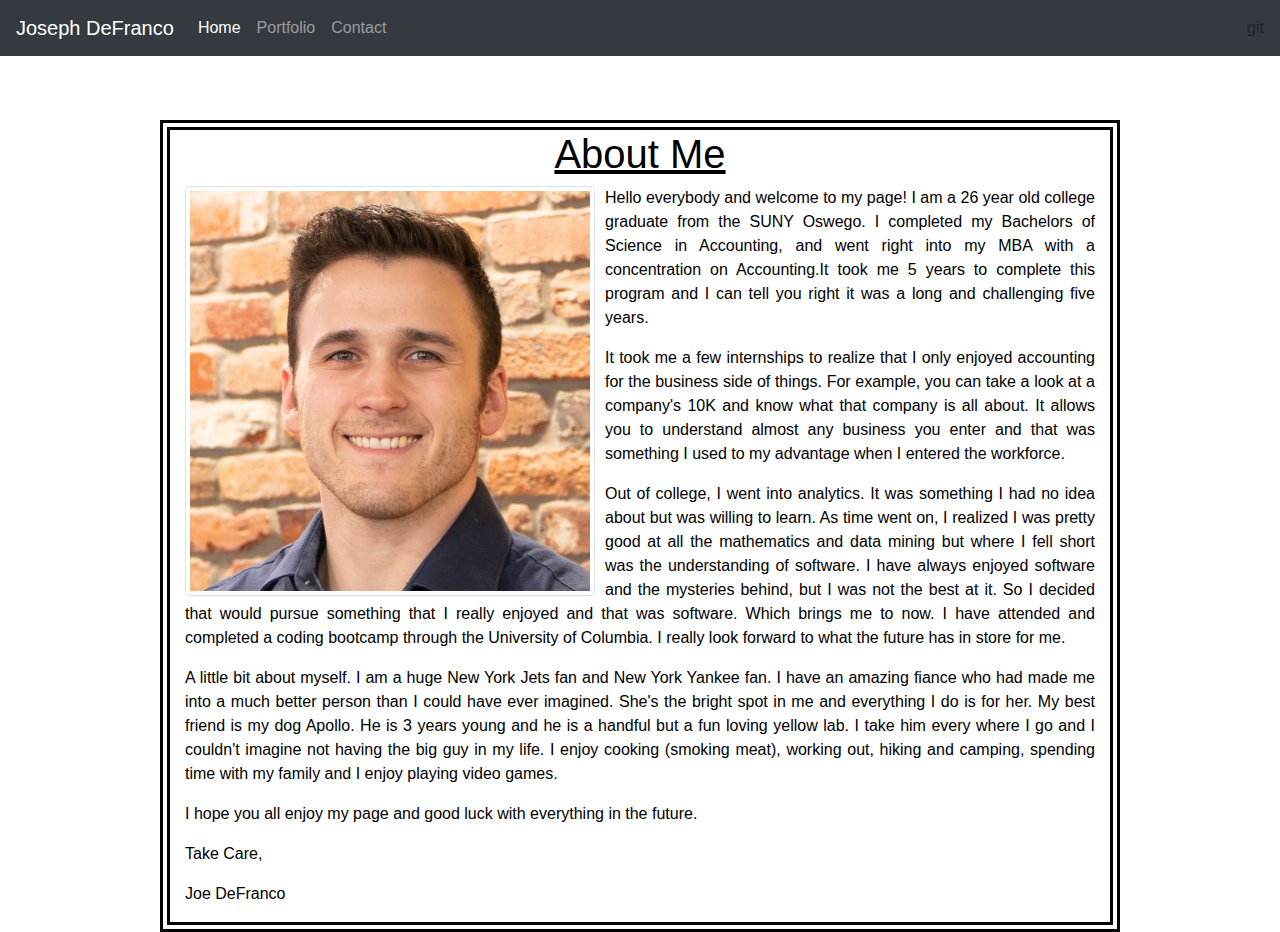
<file: portfolio/index.html>
<!DOCTYPE html>
<html lang="en">
<head>
    <meta charset="UTF-8">
    <meta name="viewport" content="width=device-width, initial-scale=1.0">
    <title>Joe DeFranco</title>
    <link rel="stylesheet" href="https://stackpath.bootstrapcdn.com/bootstrap/4.5.2/css/bootstrap.min.css" integrity="sha384-JcKb8q3iqJ61gNV9KGb8thSsNjpSL0n8PARn9HuZOnIxN0hoP+VmmDGMN5t9UJ0Z" crossorigin="anonymous">
    <link href="styleindex.css" rel="stylesheet">
</head>

  <body>
  <header>
    
    <nav class="navbar navbar-expand-lg navbar-dark bg-dark">
        <a class="navbar-brand">Joseph DeFranco</a>
        <button class="navbar-toggler" type="button" data-toggle="collapse" data-target="#navbarTogglerDemo02" aria-controls="navbarTogglerDemo02" aria-expanded="false" aria-label="Toggle navigation">
          <span class="navbar-toggler-icon"></span>
        </button>
        
        <div class="collapse navbar-collapse" id="navbarTogglerDemo02">
          <ul class="navbar-nav mr-auto mt-2 mt-lg-0">
            <li class="nav-item active">
              <a class="nav-link" href="index.html">Home <span class="sr-only">(current)</span></a>
            </li>
            <li class="nav-item">
              <a class="nav-link" href="portfolio.html">Portfolio</a>
            </li>
            <li class="nav-item">
              <a class="nav-link" href="contact.html">Contact</a>
            </li>
          </ul>
          
        </div>git 
    </nav>
  </header>

    <div class="container"><h1>About Me</h1>
      <img src="/Assets/me.png" alt="Joe DeFranco Image" class="img-thumbnail">
      <div>
        <p class="text-justify">Hello everybody and welcome to my page! I am a 26 year old college graduate from the SUNY Oswego. I completed my Bachelors of Science in Accounting, and went right into my MBA with a concentration on Accounting.It took me 5 years to complete this program and I can tell you right it was a long and challenging five years.</p>
        <p class="text-justify">It took me a few internships to realize that I only enjoyed accounting for the business side of things. For example, you can take a look at a company's 10K and know what that company is all about. It allows you to understand almost any business you enter and that was something I used to my advantage when I entered the workforce.</p>
        <p class="text-justify">Out of college, I went into analytics. It was something I had no idea about but was willing to learn. As time went on, I realized I was pretty good at all the mathematics and data mining but where I fell short was the understanding of software. I have always enjoyed software and the mysteries behind, but I was not the best at it. So I decided that would pursue something that I really enjoyed and that was software. Which brings me to now. I have attended and completed  a coding bootcamp through the University of Columbia. I really look forward to what the future has in store for me. </p>
        <p class="text-justify">A little bit about myself. I am a huge New York Jets fan and New York Yankee fan. I have an amazing fiance who had made me into a much better person than I could have ever imagined. She's the bright spot in me and everything I do is for her. My best friend is my dog Apollo. He is 3 years young and he is a handful but a fun loving yellow lab. I take him every where I go and I couldn't imagine not having the big guy in my life. I enjoy cooking (smoking meat), working out, hiking and camping, spending time with my family and I enjoy playing video games.</p>
        <p class="text-justify">I hope you all enjoy my page and good luck with everything in the future.</p>
        <p class="text-justify">Take Care,</p>
        <p class="text-justify">Joe DeFranco</p>
      </div>

    </div>
  </body>
</html>
</file>
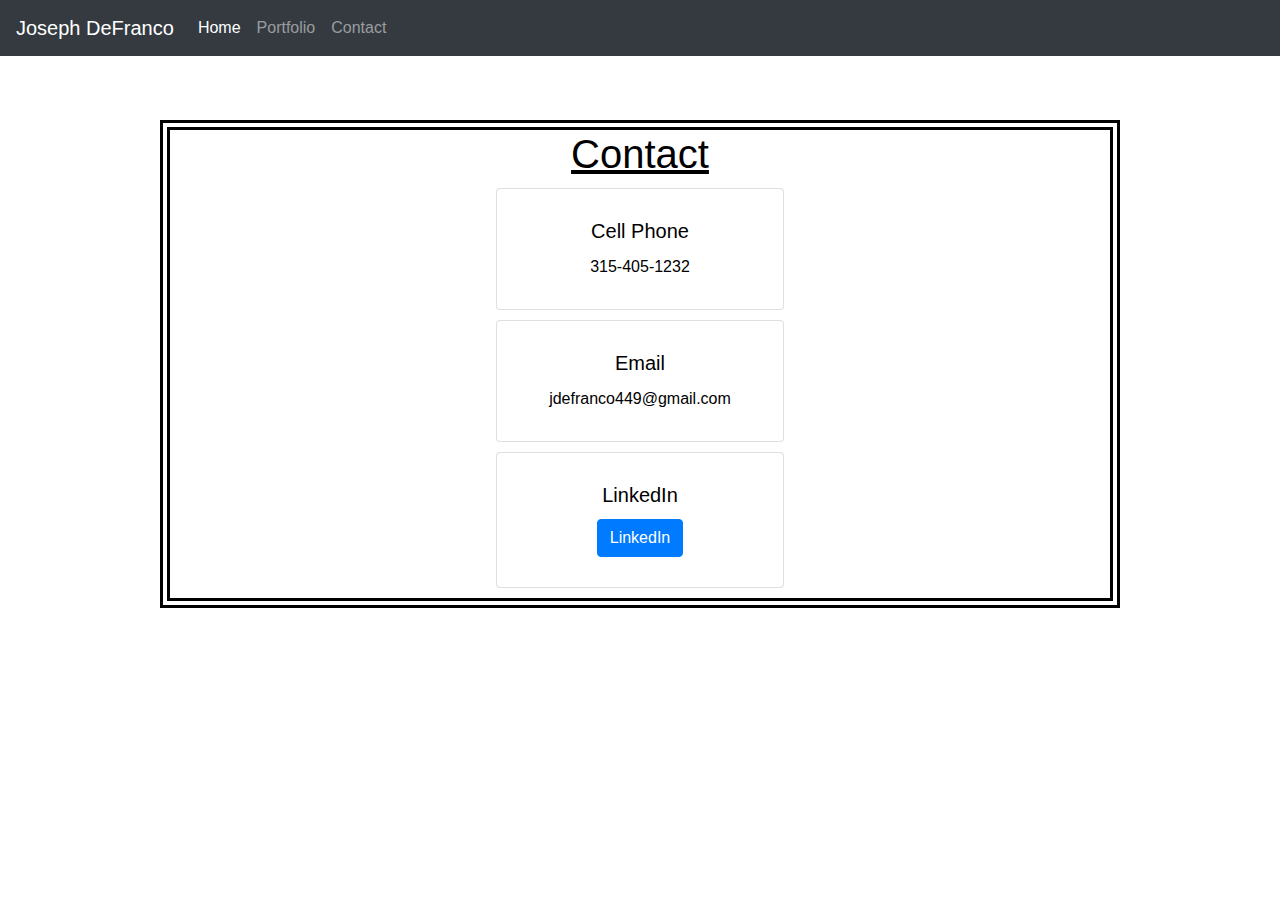
<file: contact.html>
<!DOCTYPE html>
<html lang="en">
<head>
    <meta charset="UTF-8">
    <meta name="viewport" content="width=device-width, initial-scale=1.0">
    <title>Contact</title>
    <link rel="stylesheet" href="https://stackpath.bootstrapcdn.com/bootstrap/4.5.2/css/bootstrap.min.css" integrity="sha384-JcKb8q3iqJ61gNV9KGb8thSsNjpSL0n8PARn9HuZOnIxN0hoP+VmmDGMN5t9UJ0Z" crossorigin="anonymous">
    <link href="styleindex.css" rel="stylesheet">
</head>



<body>
    <header>
    
        <nav class="navbar navbar-expand-lg navbar-dark bg-dark">
            <a class="navbar-brand">Joseph DeFranco</a>
            <button class="navbar-toggler" type="button" data-toggle="collapse" data-target="#navbarTogglerDemo02" aria-controls="navbarTogglerDemo02" aria-expanded="false" aria-label="Toggle navigation">
                <span class="navbar-toggler-icon"></span>
            </button>
    
            <div class="collapse navbar-collapse" id="navbarTogglerDemo02">
                <ul class="navbar-nav mr-auto mt-2 mt-lg-0">
                <li class="nav-item active">
                    <a class="nav-link" href="index.html">Home <span class="sr-only">(current)</span></a>
                </li>
                <li class="nav-item">
                    <a class="nav-link" href="portfolio.html">Portfolio</a>
                </li>
                <li class="nav-item">
                    <a class="nav-link" href="contact.html">Contact</a>
                </li>
                </ul>
            
            </div>
    </header>

    <div class="container"><h1>Contact</h1>
        <div class="card" style="width: 18rem;">
            <div class="card-body">
                <h5 class="card-title">Cell Phone</h5>
                <p class="card-text">315-405-1232</p>
            
            </div>
        </div>

        <div class="card text-center" style="width: 18rem;">
            <div class="card-body">
                <h5 class="card-title">Email</h5>
                <p class="card-text">jdefranco449@gmail.com</p>
                
            </div>
        </div>

        <div class="card text-center" style="width: 18rem;">
            <div class="card-body">
                <h5 class="card-title">LinkedIn</h5>
                <a href="https://www.linkedin.com/in/joseph-defranco-505a43aa/" class="btn btn-primary">LinkedIn</a>
            </div>
    </div>

</body>
</html>
</file>
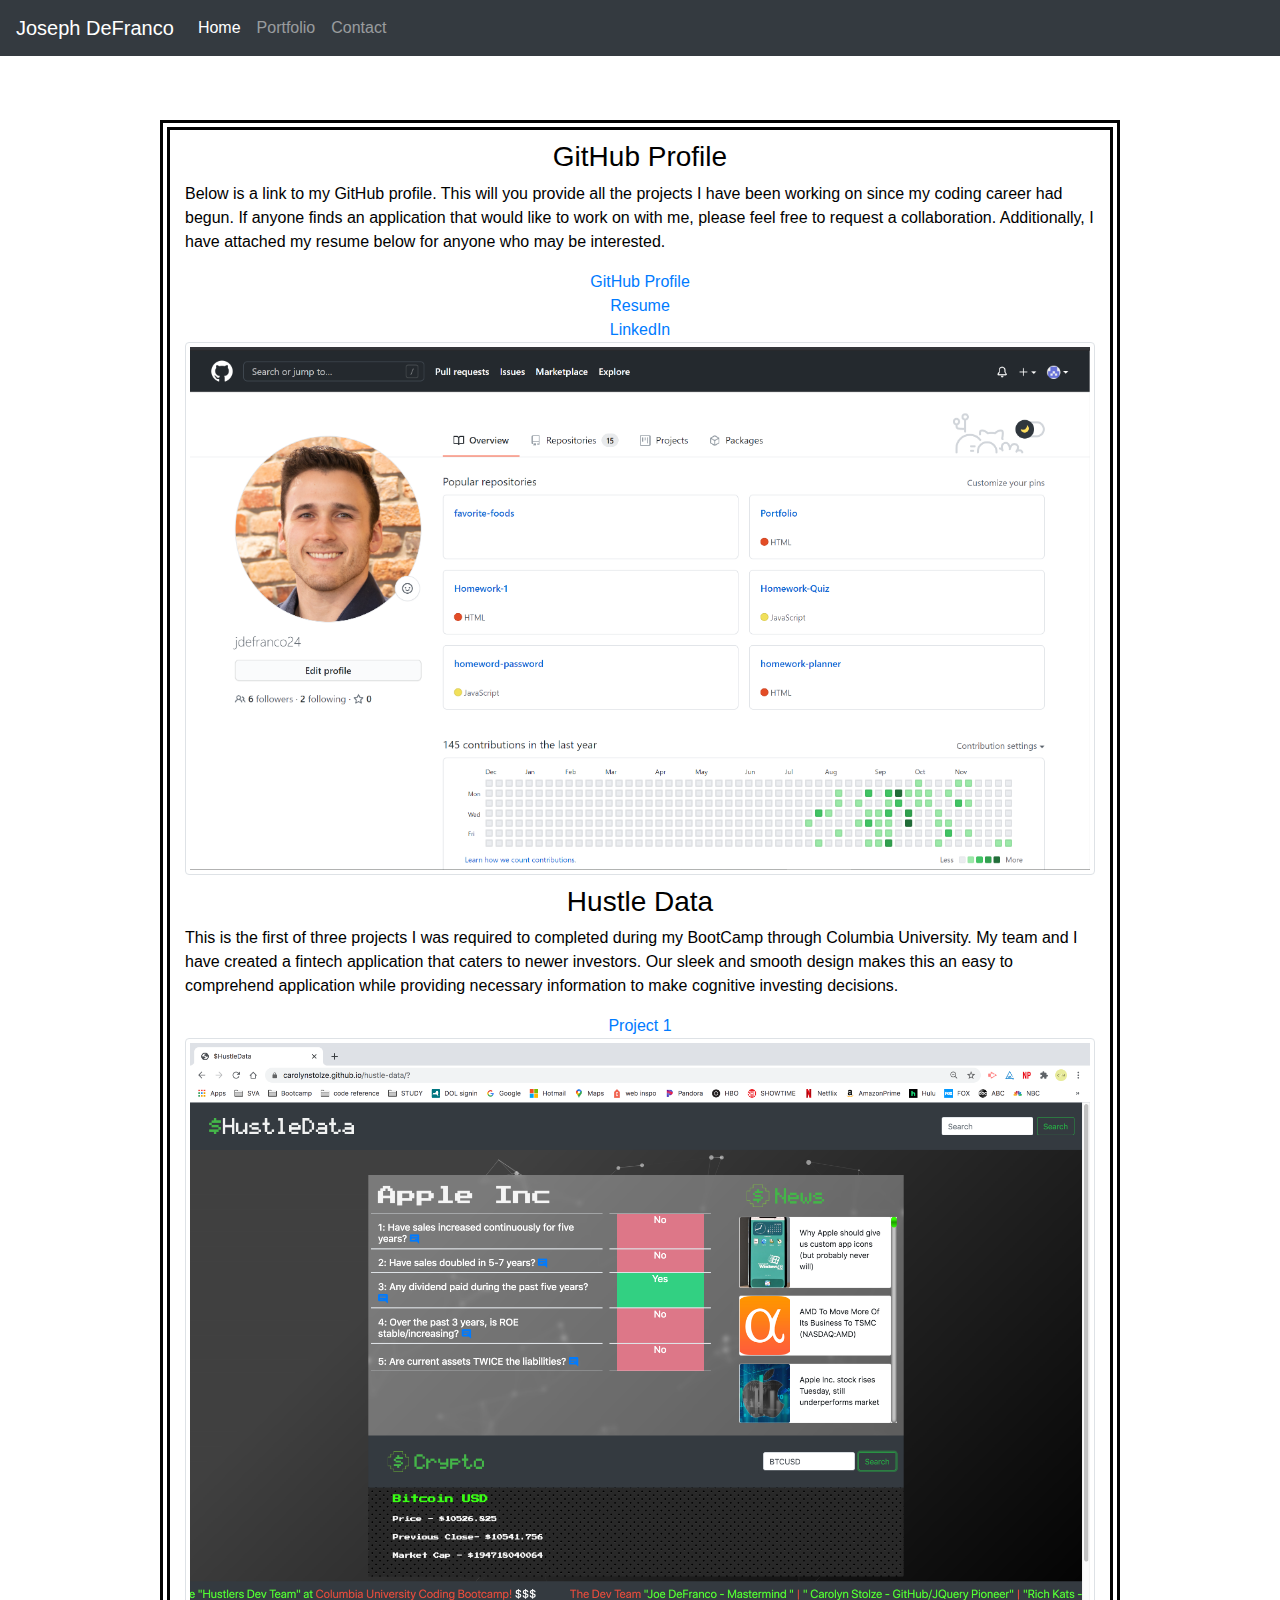
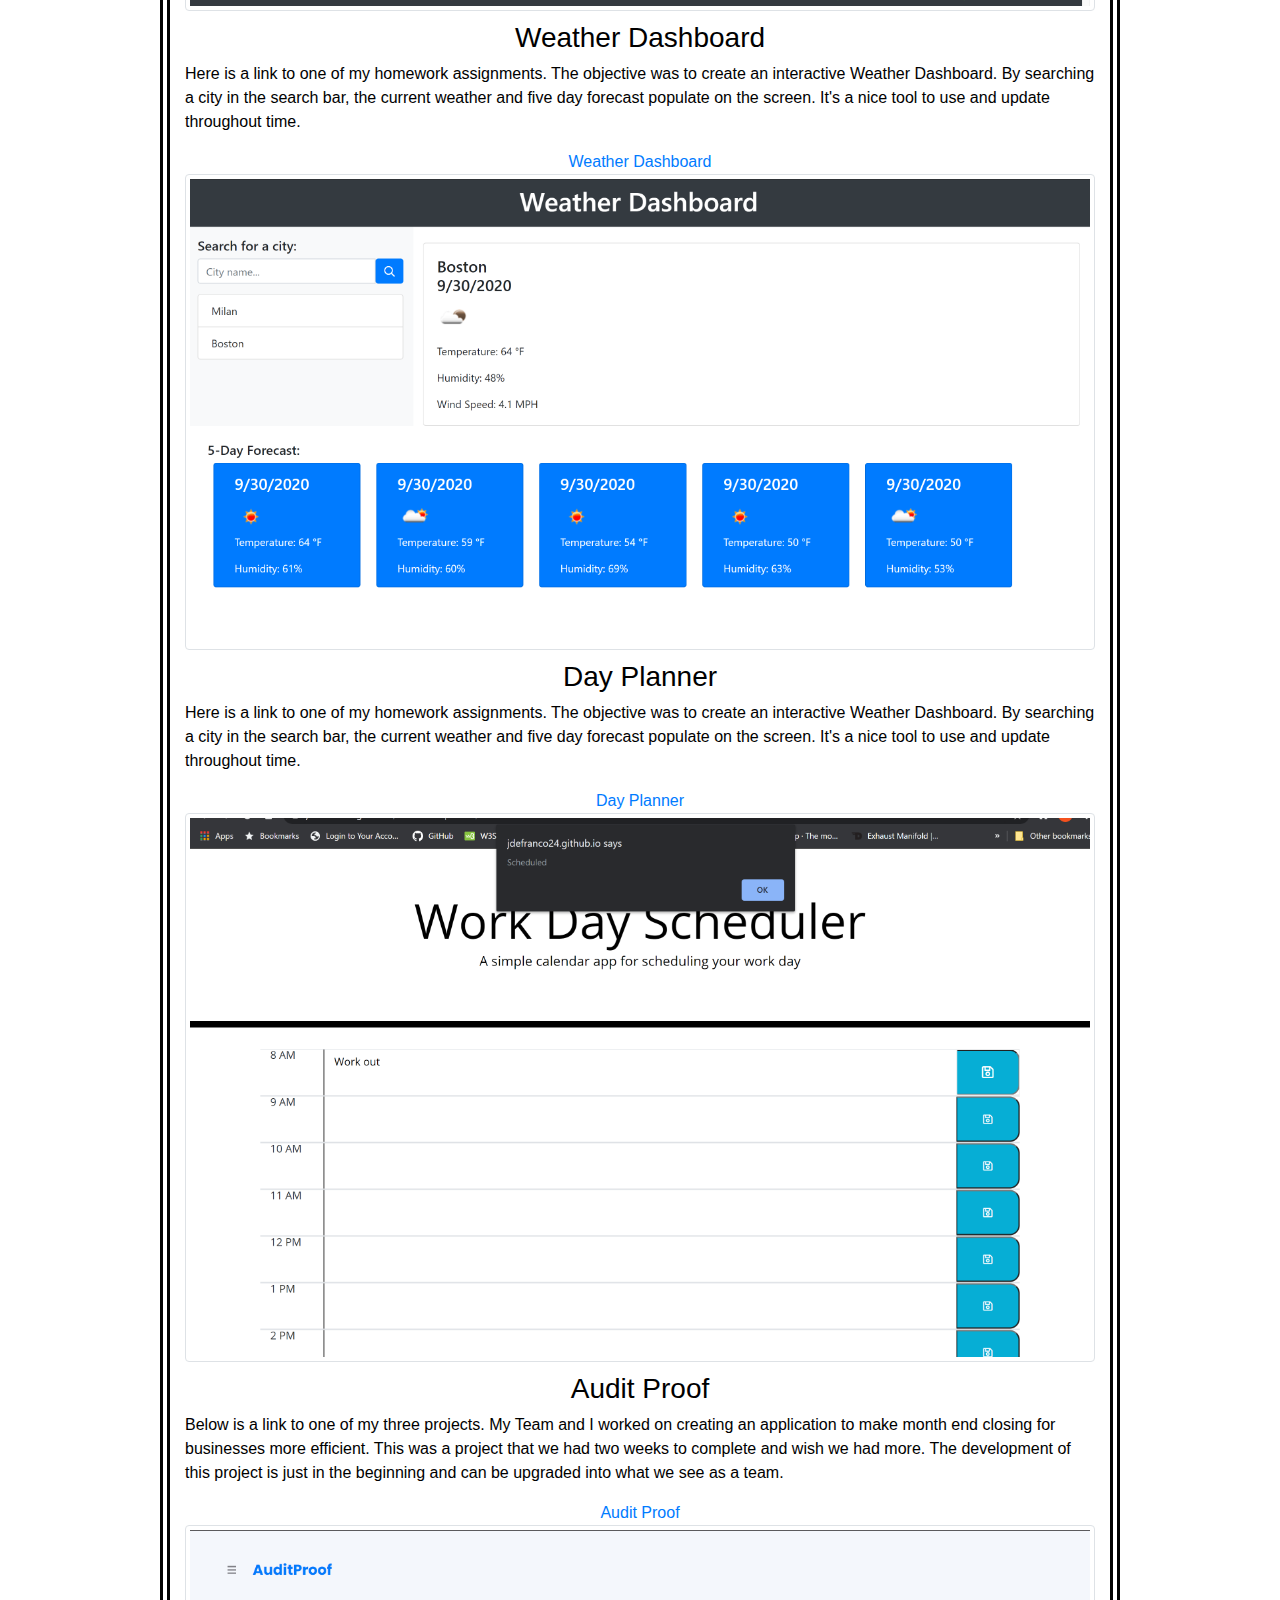
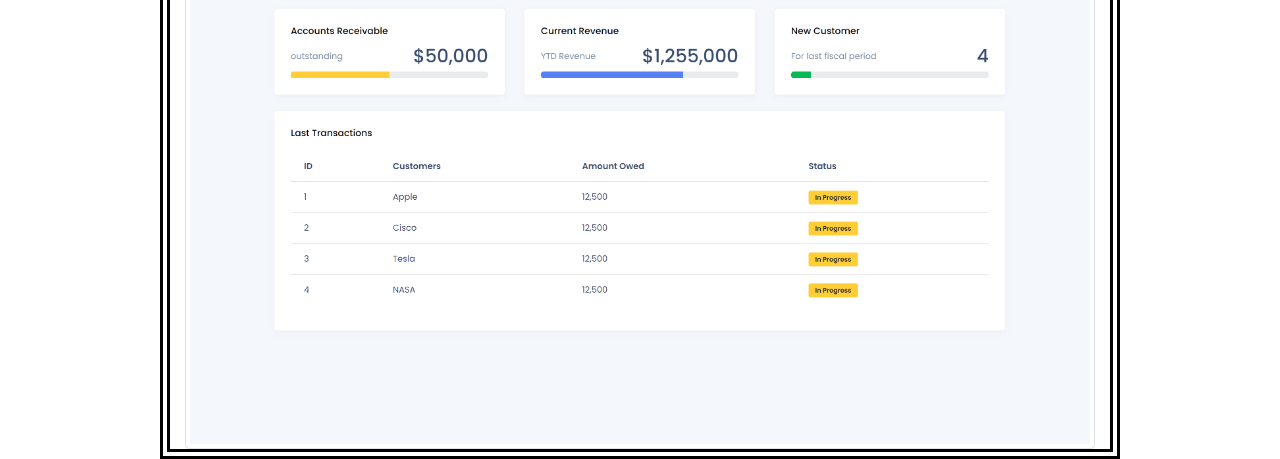
<file: portfolio.html>
<!DOCTYPE html>
<html lang="en">
<head>
    <meta charset="UTF-8">
    <meta name="viewport" content="width=device-width, initial-scale=1.0">
    <title>Portfolio</title>
    <link rel="stylesheet" href="https://stackpath.bootstrapcdn.com/bootstrap/4.5.2/css/bootstrap.min.css" integrity="sha384-JcKb8q3iqJ61gNV9KGb8thSsNjpSL0n8PARn9HuZOnIxN0hoP+VmmDGMN5t9UJ0Z" crossorigin="anonymous">
    <link href="styleportfolio.css" rel="stylesheet">
</head>

    <body>
    <header>
    
        <nav class="navbar navbar-expand-lg navbar-dark bg-dark">
            <a class="navbar-brand">Joseph DeFranco</a>
            <button class="navbar-toggler" type="button" data-toggle="collapse" data-target="#navbarTogglerDemo02" aria-controls="navbarTogglerDemo02" aria-expanded="false" aria-label="Toggle navigation">
                <span class="navbar-toggler-icon"></span>
            </button>
    
            <div class="collapse navbar-collapse" id="navbarTogglerDemo02">
                <ul class="navbar-nav mr-auto mt-2 mt-lg-0">
                <li class="nav-item active">
                    <a class="nav-link" href="index.html">Home <span class="sr-only">(current)</span></a>
                </li>
                <li class="nav-item">
                    <a class="nav-link" href="portfolio.html">Portfolio</a>
                </li>
                <li class="nav-item">
                    <a class="nav-link" href="contact.html">Contact</a>
                </li>
                </ul>
            </div>
        </nav>
    </header>

    <div class="container">
        <div>
            <h3>GitHub Profile</h3>
            <p>Below is a link to my GitHub profile. This will you provide all the projects I have been working on since my coding career had begun. If anyone finds an application that would like to work on with me, please feel free to request a collaboration. Additionally, I have attached my resume below for anyone who may be interested. </p> 
            <a href= "https://github.com/jdefranco24">GitHub Profile </a>
            <a href= "Assets\Joseph DeFranco_Final Resume  .pdf">Resume</a>
            <a href="https://www.linkedin.com/in/joseph-defranco-505a43aa/">LinkedIn</a>
            <img src="./Assets/githubprofile.png" class="img-thumbnail">

            <h3>Hustle Data</h3>
            <p>This is the first of three projects I was required to completed during my BootCamp through Columbia University. My team and I have created a fintech application that caters to newer investors. Our sleek and smooth design makes this an easy to comprehend application while providing necessary information to make cognitive investing decisions.</p> 
            <a href= "https://jdefranco24.github.io/hustledata/">Project 1 
            </a>
            
            <img src="./Assets/HustleDataScreenshot.png" class="img-thumbnail">
            
            <h3>Weather Dashboard</h3>
            <p>Here is a link to one of my homework assignments. The objective was to create an interactive Weather Dashboard. By searching a city in the search bar, the current weather and five day forecast populate on the screen. It's a nice tool to use and update throughout time. </p>
            <a href= "https://jdefranco24.github.io/homework-weather-dashboard/">Weather Dashboard 
            </a>
            <img src="./Assets/weather.png" class="img-thumbnail">

            <h3>Day Planner</h3>
            <p>Here is a link to one of my homework assignments. The objective was to create an interactive Weather Dashboard. By searching a city in the search bar, the current weather and five day forecast populate on the screen. It's a nice tool to use and update throughout time. </p>
            <a href= "https://jdefranco24.github.io/homework-planner/">Day Planner 
            </a>
            <img src="./Assets/planner.png" class="img-thumbnail">
            <h3>Audit Proof</h3>
            <p>Below is a link to one of my three projects. My Team and I worked on creating an application to make month end closing for businesses more efficient. This was a project that we had two weeks to complete and wish we had more. The development of this project is just in the beginning and can be upgraded into what we see as a team. </p>
            <a href= "https://finance-manages.herokuapp.com/">Audit Proof 
            </a>
            <img src="./Assets/auditproof.png" class="img-thumbnail">
        <!-- <h5>JavaScript</h5>
        <p>This was some of my first ever work with JavaScript. It was some of my better work to date, please feel free to take at the code to see how this was built out. It was something I found difficult at first but as time goes on I feel I will end up being much more proficient within JavaScript. <a>https://drive.google.com/drive/folders/1tUbkOKdimDXvqgt58Z4DsbnvY3K_Ye1m?usp=sharing</a></p>
        <img src="box1.png" class="img-thumbnail">
        <img src="box2.png"  class="img-thumbnail">
        <img src="box3.png"  class="img-thumbnail"> -->
        <!-- <h5>Game</h5>
        <p>Here is a link that to a game that I created for my current class copy and paste if you would like to test it out. Please take a look and let me know your thoughts. As time goes on, I will be able to make changes to the game to improve some aspects of the game. <a>https://scratch.mit.edu/projects/414628000</a></p>
        <img src="Annotation 2020-08-14 105027.png" class="img-thumbnail"> -->
        
        </div>
    </body>
</html>
</file>
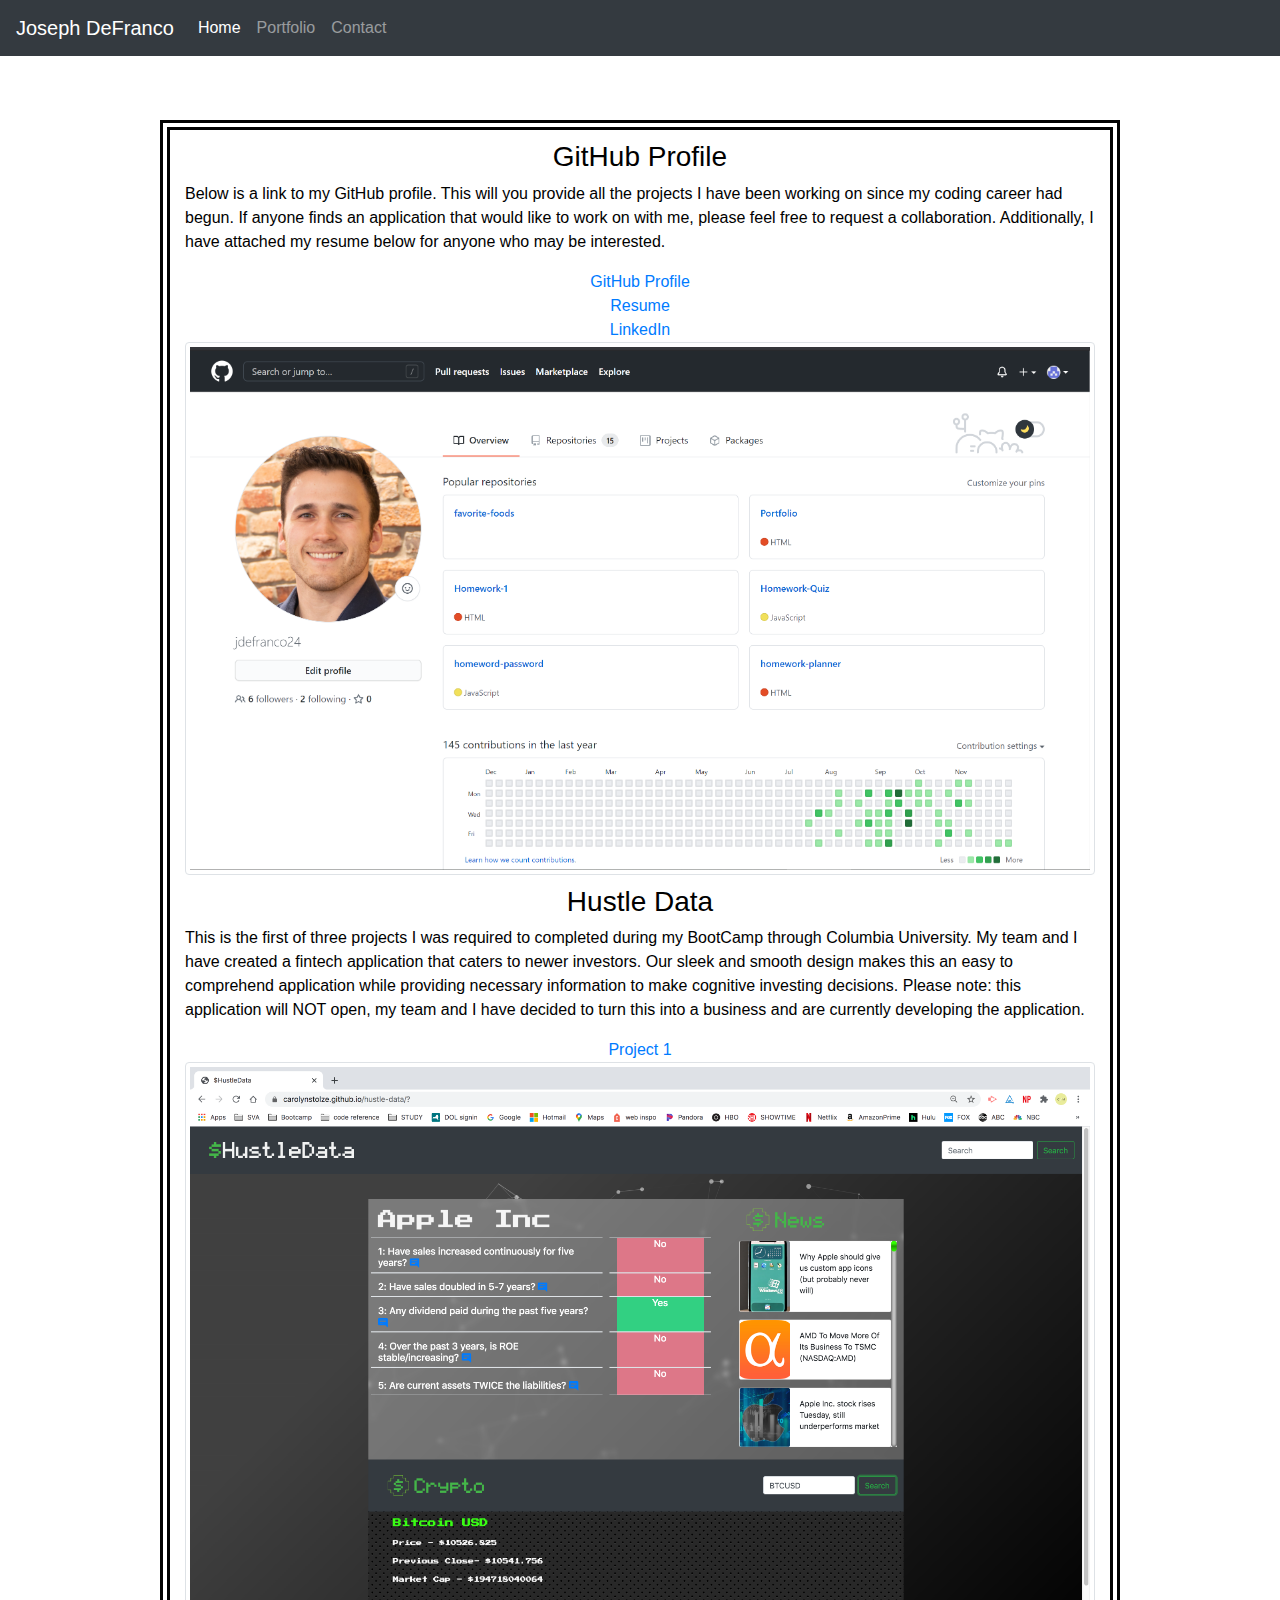
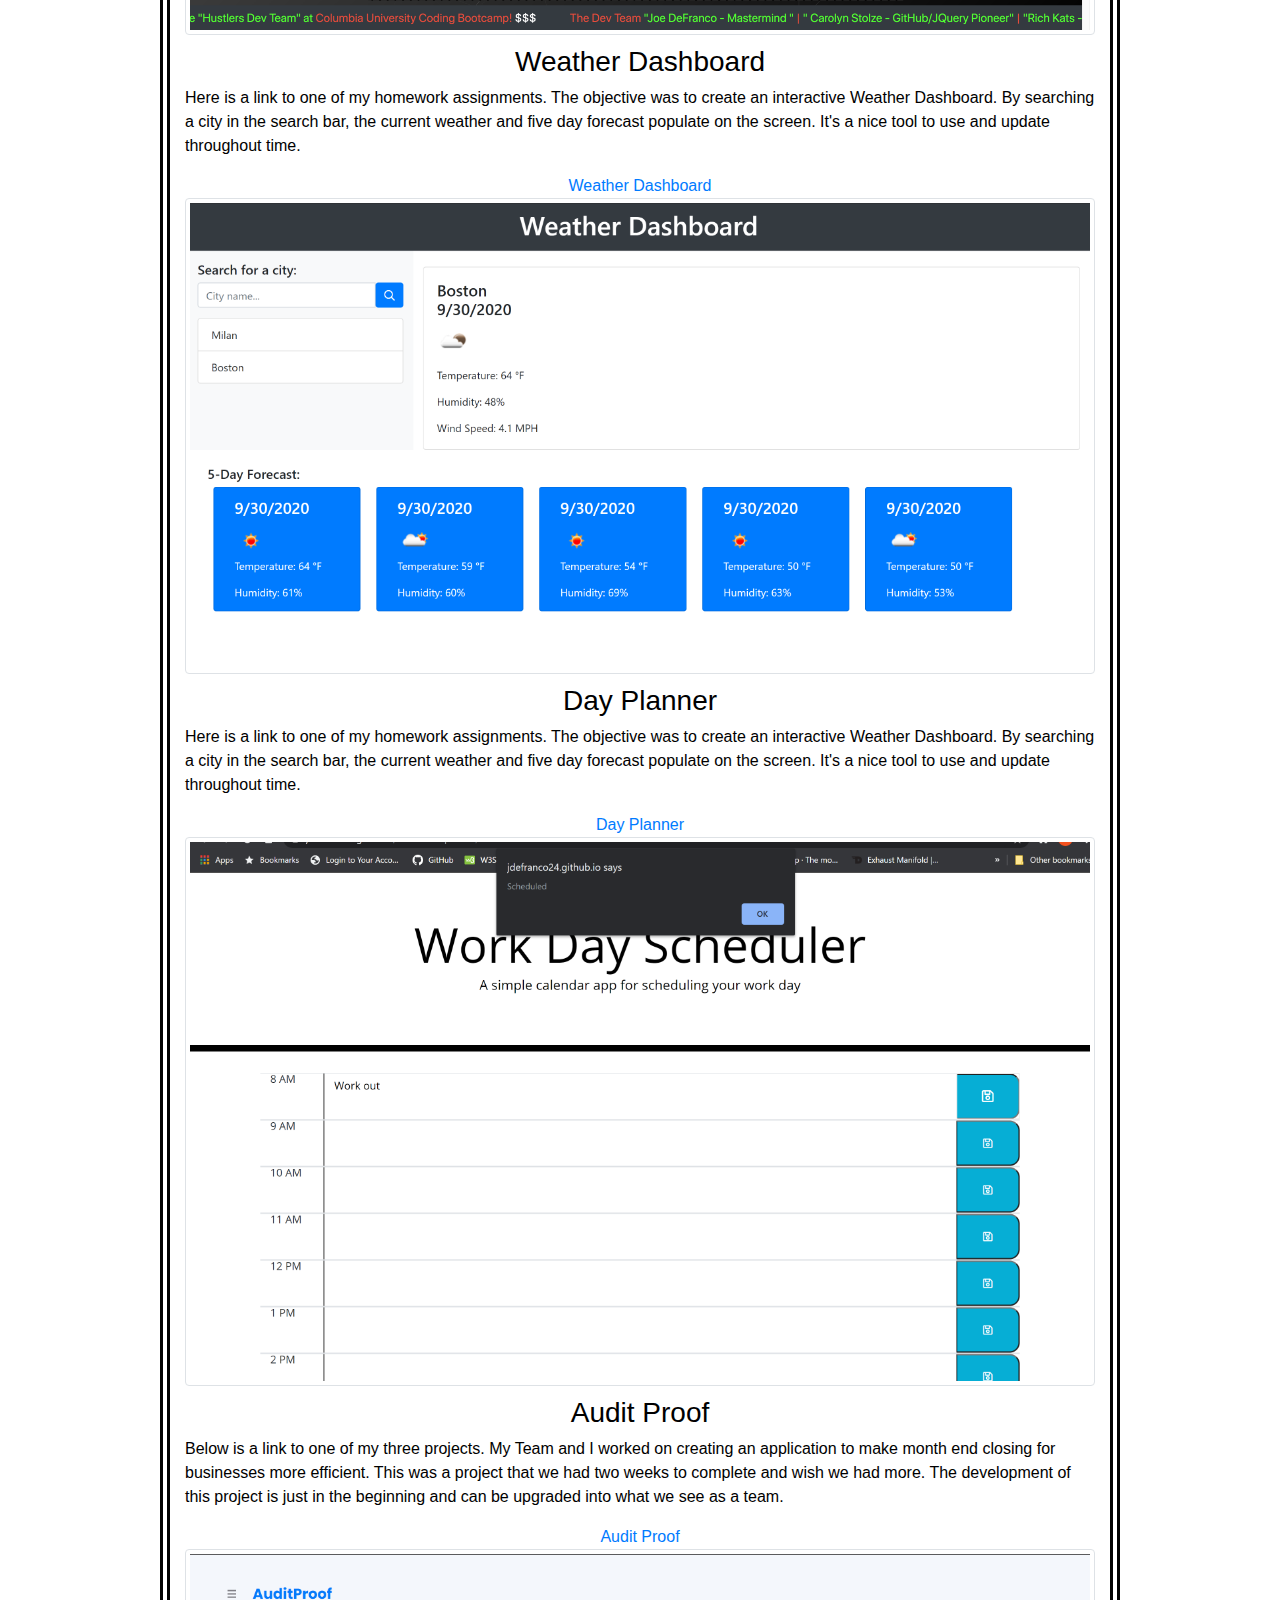
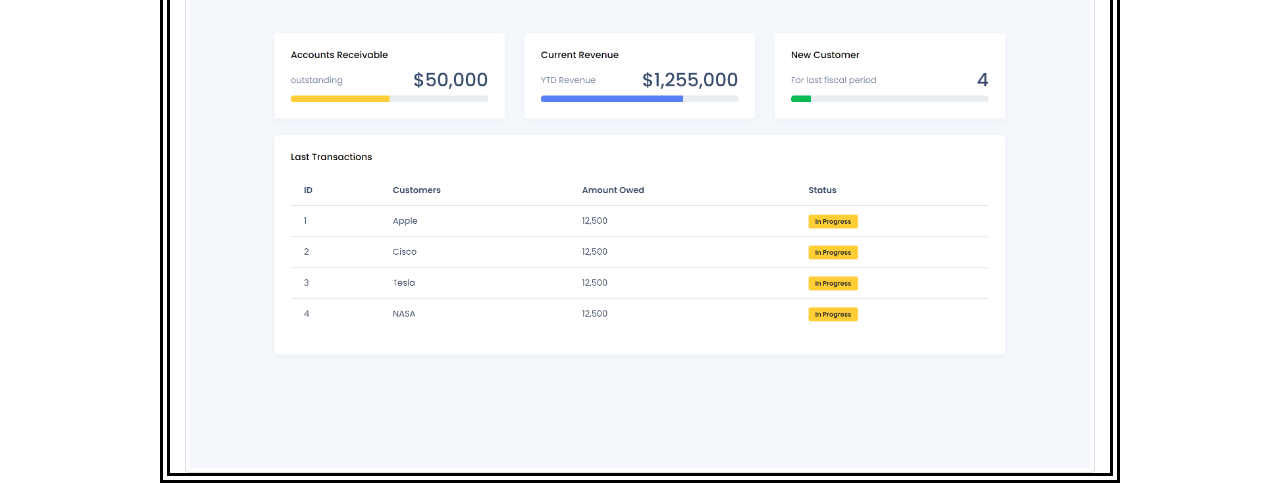
<file: portfolio/portfolio.html>
<!DOCTYPE html>
<html lang="en">
<head>
    <meta charset="UTF-8">
    <meta name="viewport" content="width=device-width, initial-scale=1.0">
    <title>Portfolio</title>
    <link rel="stylesheet" href="https://stackpath.bootstrapcdn.com/bootstrap/4.5.2/css/bootstrap.min.css" integrity="sha384-JcKb8q3iqJ61gNV9KGb8thSsNjpSL0n8PARn9HuZOnIxN0hoP+VmmDGMN5t9UJ0Z" crossorigin="anonymous">
    <link href="styleportfolio.css" rel="stylesheet">
</head>

    <body>
    <header>
    
        <nav class="navbar navbar-expand-lg navbar-dark bg-dark">
            <a class="navbar-brand">Joseph DeFranco</a>
            <button class="navbar-toggler" type="button" data-toggle="collapse" data-target="#navbarTogglerDemo02" aria-controls="navbarTogglerDemo02" aria-expanded="false" aria-label="Toggle navigation">
                <span class="navbar-toggler-icon"></span>
            </button>
    
            <div class="collapse navbar-collapse" id="navbarTogglerDemo02">
                <ul class="navbar-nav mr-auto mt-2 mt-lg-0">
                <li class="nav-item active">
                    <a class="nav-link" href="index.html">Home <span class="sr-only">(current)</span></a>
                </li>
                <li class="nav-item">
                    <a class="nav-link" href="portfolio.html">Portfolio</a>
                </li>
                <li class="nav-item">
                    <a class="nav-link" href="contact.html">Contact</a>
                </li>
                </ul>
            </div>
        </nav>
    </header>

    <div class="container">
        <div>
            <h3>GitHub Profile</h3>
            <p>Below is a link to my GitHub profile. This will you provide all the projects I have been working on since my coding career had begun. If anyone finds an application that would like to work on with me, please feel free to request a collaboration. Additionally, I have attached my resume below for anyone who may be interested. </p> 
            <a href= "https://github.com/jdefranco24">GitHub Profile </a>
            <a href= "Assets\Joseph DeFranco_Final Resume.pdf">Resume</a>
            <a href="https://www.linkedin.com/in/joseph-defranco-505a43aa/">LinkedIn</a>
            <img src="/Assets/githubprofile.png" class="img-thumbnail">

            <h3>Hustle Data</h3>
            <p>This is the first of three projects I was required to completed during my BootCamp through Columbia University. My team and I have created a fintech application that caters to newer investors. Our sleek and smooth design makes this an easy to comprehend application while providing necessary information to make cognitive investing decisions.
                Please note: this application will NOT open, my team and I have decided to turn this into a business and are currently developing the application.
            </p> 
            <a href= "https://jdefranco24.github.io/hustledata/">Project 1 
            </a>
            
            <img src="/Assets/HustleDataScreenshot.png" class="img-thumbnail">
            
            <h3>Weather Dashboard</h3>
            <p>Here is a link to one of my homework assignments. The objective was to create an interactive Weather Dashboard. By searching a city in the search bar, the current weather and five day forecast populate on the screen. It's a nice tool to use and update throughout time. </p>
            <a href= "https://jdefranco24.github.io/homework-weather-dashboard/">Weather Dashboard 
            </a>
            <img src="/Assets/weather.png" class="img-thumbnail">

            <h3>Day Planner</h3>
            <p>Here is a link to one of my homework assignments. The objective was to create an interactive Weather Dashboard. By searching a city in the search bar, the current weather and five day forecast populate on the screen. It's a nice tool to use and update throughout time. </p>
            <a href= "https://jdefranco24.github.io/homework-planner/">Day Planner 
            </a>
            <img src="/Assets/planner.png" class="img-thumbnail">
            <h3>Audit Proof</h3>
            <p>Below is a link to one of my three projects. My Team and I worked on creating an application to make month end closing for businesses more efficient. This was a project that we had two weeks to complete and wish we had more. The development of this project is just in the beginning and can be upgraded into what we see as a team. </p>
            <a href= "https://finance-manages.herokuapp.com/">Audit Proof 
            </a>
            <img src="/Assets/auditproof.png" class="img-thumbnail">
        <!-- <h5>JavaScript</h5>
        <p>This was some of my first ever work with JavaScript. It was some of my better work to date, please feel free to take at the code to see how this was built out. It was something I found difficult at first but as time goes on I feel I will end up being much more proficient within JavaScript. <a>https://drive.google.com/drive/folders/1tUbkOKdimDXvqgt58Z4DsbnvY3K_Ye1m?usp=sharing</a></p>
        <img src="box1.png" class="img-thumbnail">
        <img src="box2.png"  class="img-thumbnail">
        <img src="box3.png"  class="img-thumbnail"> -->
        <!-- <h5>Game</h5>
        <p>Here is a link that to a game that I created for my current class copy and paste if you would like to test it out. Please take a look and let me know your thoughts. As time goes on, I will be able to make changes to the game to improve some aspects of the game. <a>https://scratch.mit.edu/projects/414628000</a></p>
        <img src="Annotation 2020-08-14 105027.png" class="img-thumbnail"> -->
        
        </div>
    </body>
</html>
</file>
<file: portfolio/styleindex.css>
img {
    margin-right: 10px;
    text-align: center;
    float: left;

}
.card {
    margin: auto;
    padding: 10px;
    margin-top: 10px;
    margin-bottom: 10px;
}

.container {
    color: black;
    margin: auto;
    align-content: center;
    border-style: double;
    border-width: 10px;
    margin-top: 05%;
    text-align: center;
    font-family: 'Lucida Sans', 'Lucida Sans Regular', 'Lucida Grande', 'Lucida Sans Unicode', Geneva, Verdana, sans-serif;
    width: 75%;
}
h1{
    text-decoration: underline;
}
</file>
<file: styleindex.css>
img {
    margin-right: 10px;
    text-align: center;
    float: left;

}
.card {
    margin: auto;
    padding: 10px;
    margin-top: 10px;
    margin-bottom: 10px;
}

.container {
    color: black;
    margin: auto;
    align-content: center;
    border-style: double;
    border-width: 10px;
    margin-top: 05%;
    text-align: center;
    font-family: 'Lucida Sans', 'Lucida Sans Regular', 'Lucida Grande', 'Lucida Sans Unicode', Geneva, Verdana, sans-serif;
    width: 75%;
}
h1{
    text-decoration: underline;
}
</file>
<file: styleportfolio.css>
.img {
    margin-right: 10px;
    text-align: center;
    float: left;
    height: 25px;
    width: 25px;
    padding: 5%;

}
.card {
    margin: auto;
    padding: 10px;
    margin-top: 10px;
    margin-bottom: 10px;
}

.container {
    color: black;
    margin: auto;
    align-content: center;
    border-style: double;
    border-width: 10px;
    margin-top: 05%;
    text-align: center;
    font-family: 'Lucida Sans', 'Lucida Sans Regular', 'Lucida Grande', 'Lucida Sans Unicode', Geneva, Verdana, sans-serif;
    width: 75%;
}
h1{
    text-decoration: underline;
}
p{
    text-align: left;
}
a{
    margin: auto;
    display: block;
}
h3{
    margin-top: 10px;
}
</file>
<file: portfolio/styleportfolio.css>
.img {
    margin-right: 10px;
    text-align: center;
    float: left;
    height: 25px;
    width: 25px;
    padding: 5%;

}
.card {
    margin: auto;
    padding: 10px;
    margin-top: 10px;
    margin-bottom: 10px;
}

.container {
    color: black;
    margin: auto;
    align-content: center;
    border-style: double;
    border-width: 10px;
    margin-top: 05%;
    text-align: center;
    font-family: 'Lucida Sans', 'Lucida Sans Regular', 'Lucida Grande', 'Lucida Sans Unicode', Geneva, Verdana, sans-serif;
    width: 75%;
}
h1{
    text-decoration: underline;
}
p{
    text-align: left;
}
a{
    margin: auto;
    display: block;
}
h3{
    margin-top: 10px;
}
</file>
